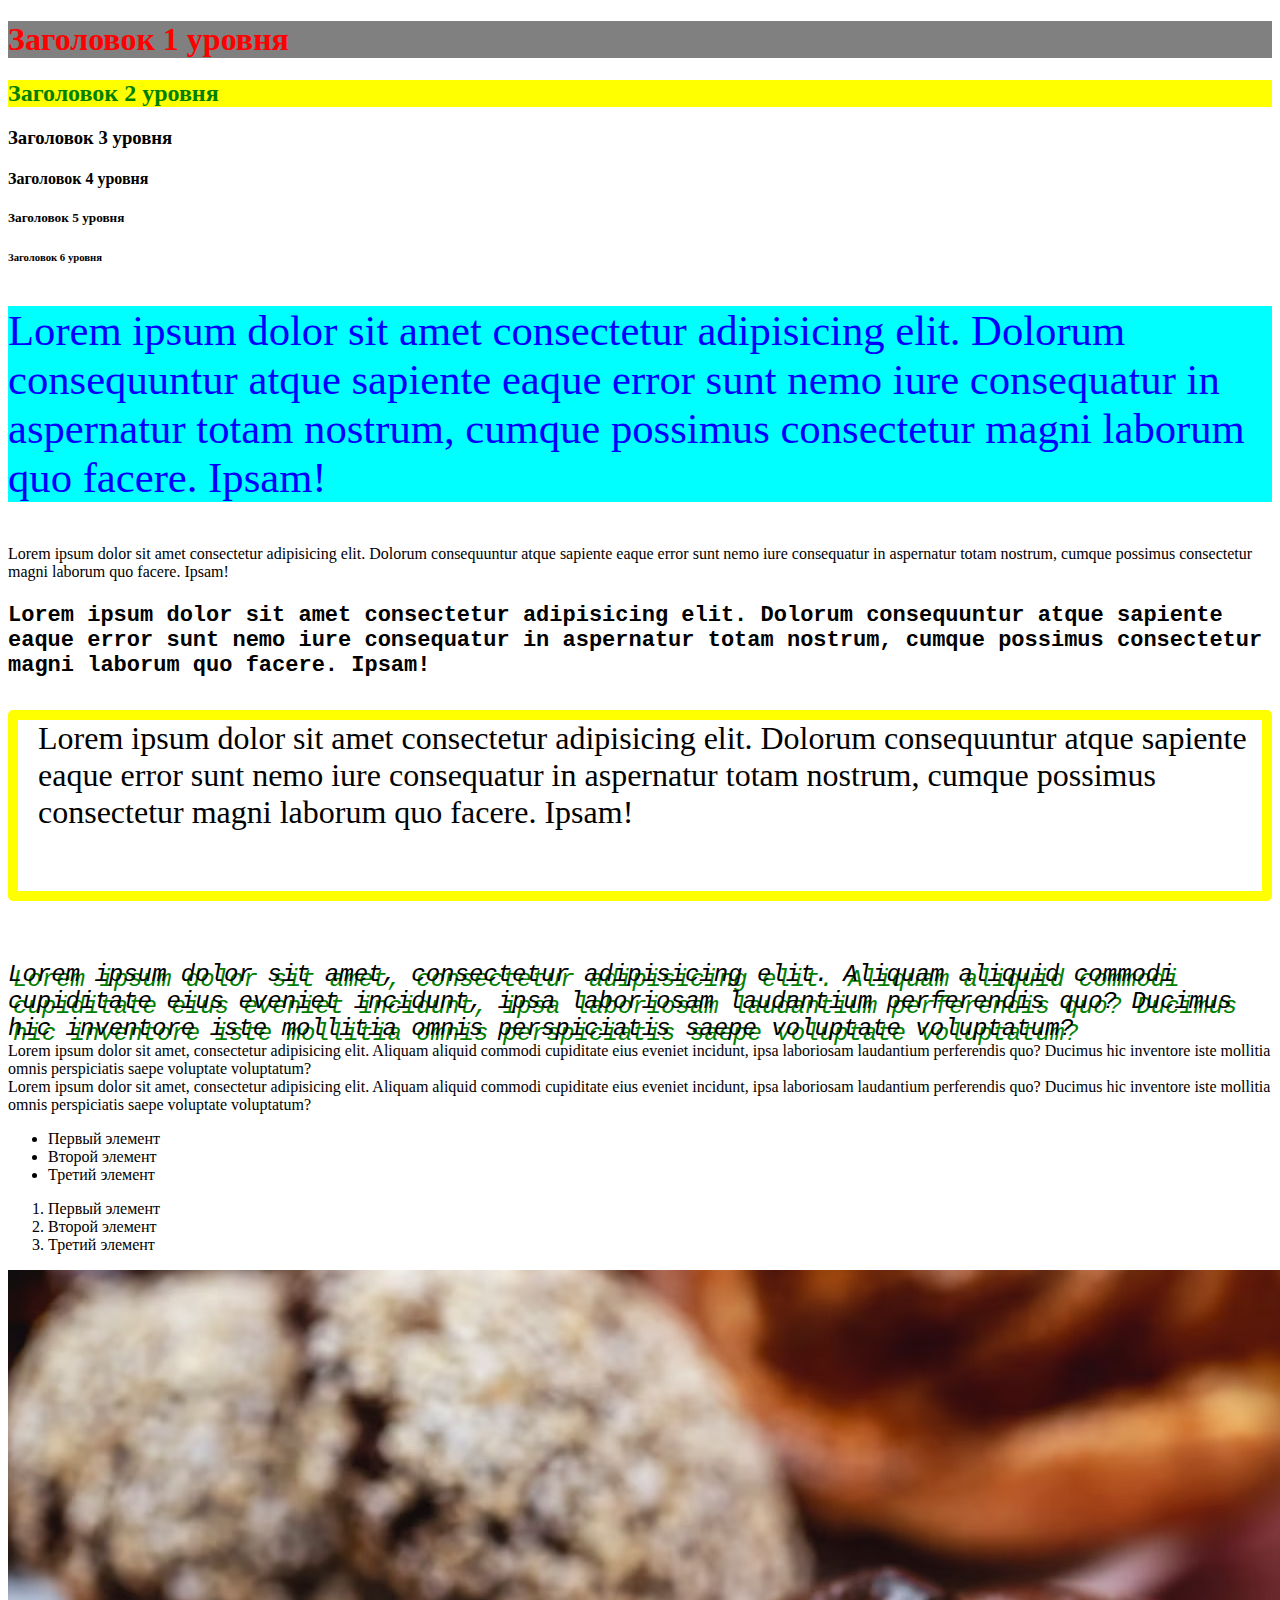
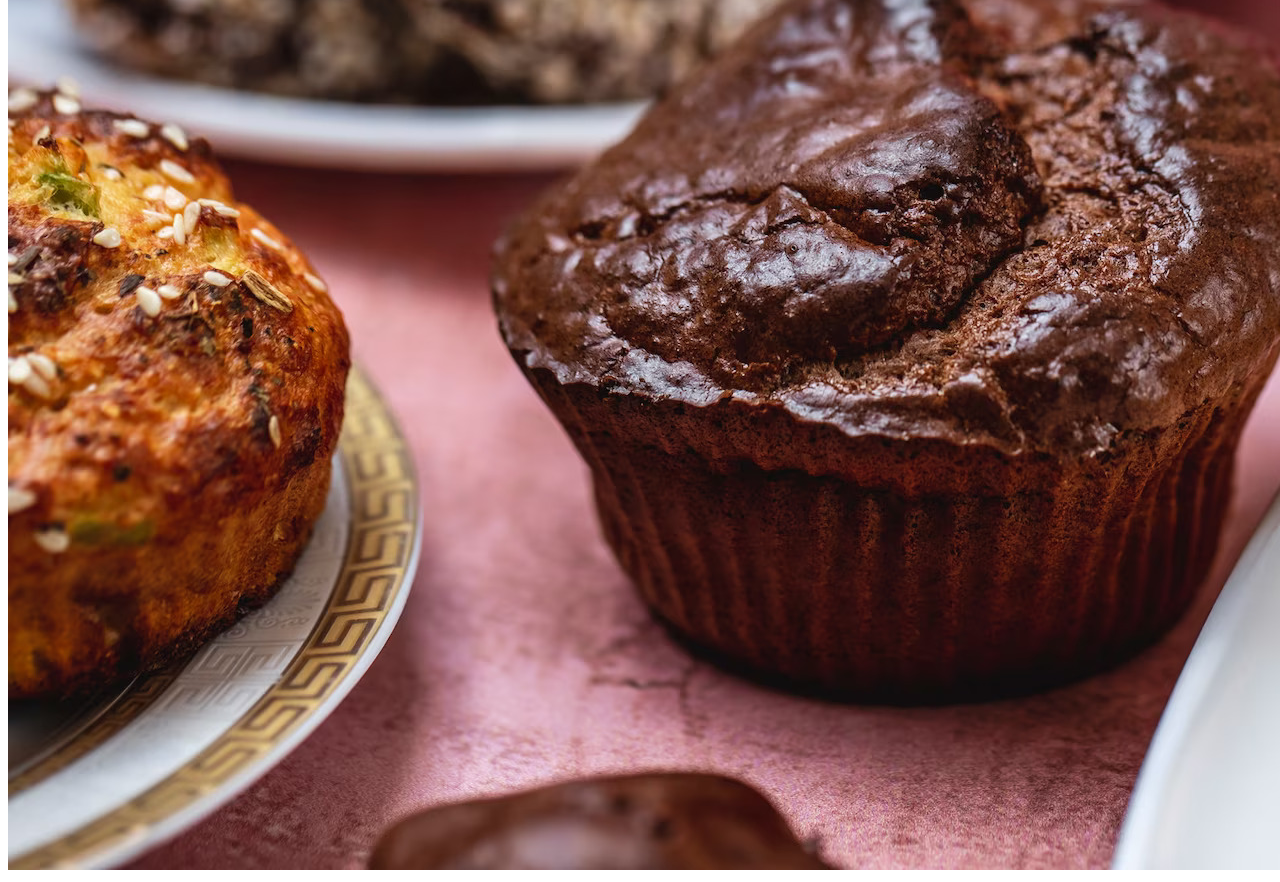
<file: index.html>
<!DOCTYPE html>
<html lang="en">
<head>
    <meta charset="UTF-8">
    <meta name="viewport"
        content="width=device-width, user-scalable=no, initial-scale=1.0, maximum-scale=1.0, minimum-scale=1.0">
    <link rel="stylesheet" href="styles.css">
    <title>Доска объявлений</title>
<body>
    <h1>Заголовок 1 уровня</h1>
    <h2>Заголовок 2 уровня</h2>
    <h3>Заголовок 3 уровня</h3>
    <h4>Заголовок 4 уровня</h4>
    <h5>Заголовок 5 уровня</h5>
    <h6>Заголовок 6 уровня</h6>
    <p class="paragraph-1">Lorem ipsum dolor sit amet consectetur adipisicing elit. Dolorum consequuntur atque sapiente eaque error sunt nemo iure consequatur in aspernatur totam nostrum, cumque possimus consectetur magni laborum quo facere. Ipsam!</p>
    <p>Lorem ipsum dolor sit amet consectetur adipisicing elit. Dolorum consequuntur atque sapiente eaque error sunt nemo iure consequatur in aspernatur totam nostrum, cumque possimus consectetur magni laborum quo facere. Ipsam!</p>
    <p class="paragraph-3">Lorem ipsum dolor sit amet consectetur adipisicing elit. Dolorum consequuntur atque sapiente eaque error sunt nemo iure consequatur in aspernatur totam nostrum, cumque possimus consectetur magni laborum quo facere. Ipsam!</p>
    <p class="paragraph-2">Lorem ipsum dolor sit amet consectetur adipisicing elit. Dolorum consequuntur atque sapiente eaque error sunt nemo iure consequatur in aspernatur totam nostrum, cumque possimus consectetur magni laborum quo facere. Ipsam!</p>
    <div>
    <span class="paragraph-4">
        Lorem ipsum dolor sit amet, consectetur adipisicing elit.
        Aliquam aliquid commodi cupiditate eius eveniet incidunt,
        ipsa laboriosam laudantium perferendis quo? Ducimus hic
        inventore iste mollitia omnis perspiciatis saepe voluptate voluptatum?
      </span>
    <br>
    <span>
        Lorem ipsum dolor sit amet, consectetur adipisicing elit.
        Aliquam aliquid commodi cupiditate eius eveniet incidunt,
        ipsa laboriosam laudantium perferendis quo? Ducimus hic
        inventore iste mollitia omnis perspiciatis saepe voluptate voluptatum?
      </span>
    </div>
    <span>
        Lorem ipsum dolor sit amet, consectetur adipisicing elit.
        Aliquam aliquid commodi cupiditate eius eveniet incidunt,
        ipsa laboriosam laudantium perferendis quo? Ducimus hic
        inventore iste mollitia omnis perspiciatis saepe voluptate voluptatum?
    </span> 
    <ul>
        <li>
          Первый элемент
        </li>
        <li>
          Второй элемент
        </li>
        <li>
          Третий элемент
        </li>
      </ul>
      <ol>
        <li>
          Первый элемент
        </li>
        <li>
          Второй элемент
        </li>
        <li>
          Третий элемент
        </li>
      </ol>
</body>
<img src="cup.jpg">
</html>
</file>
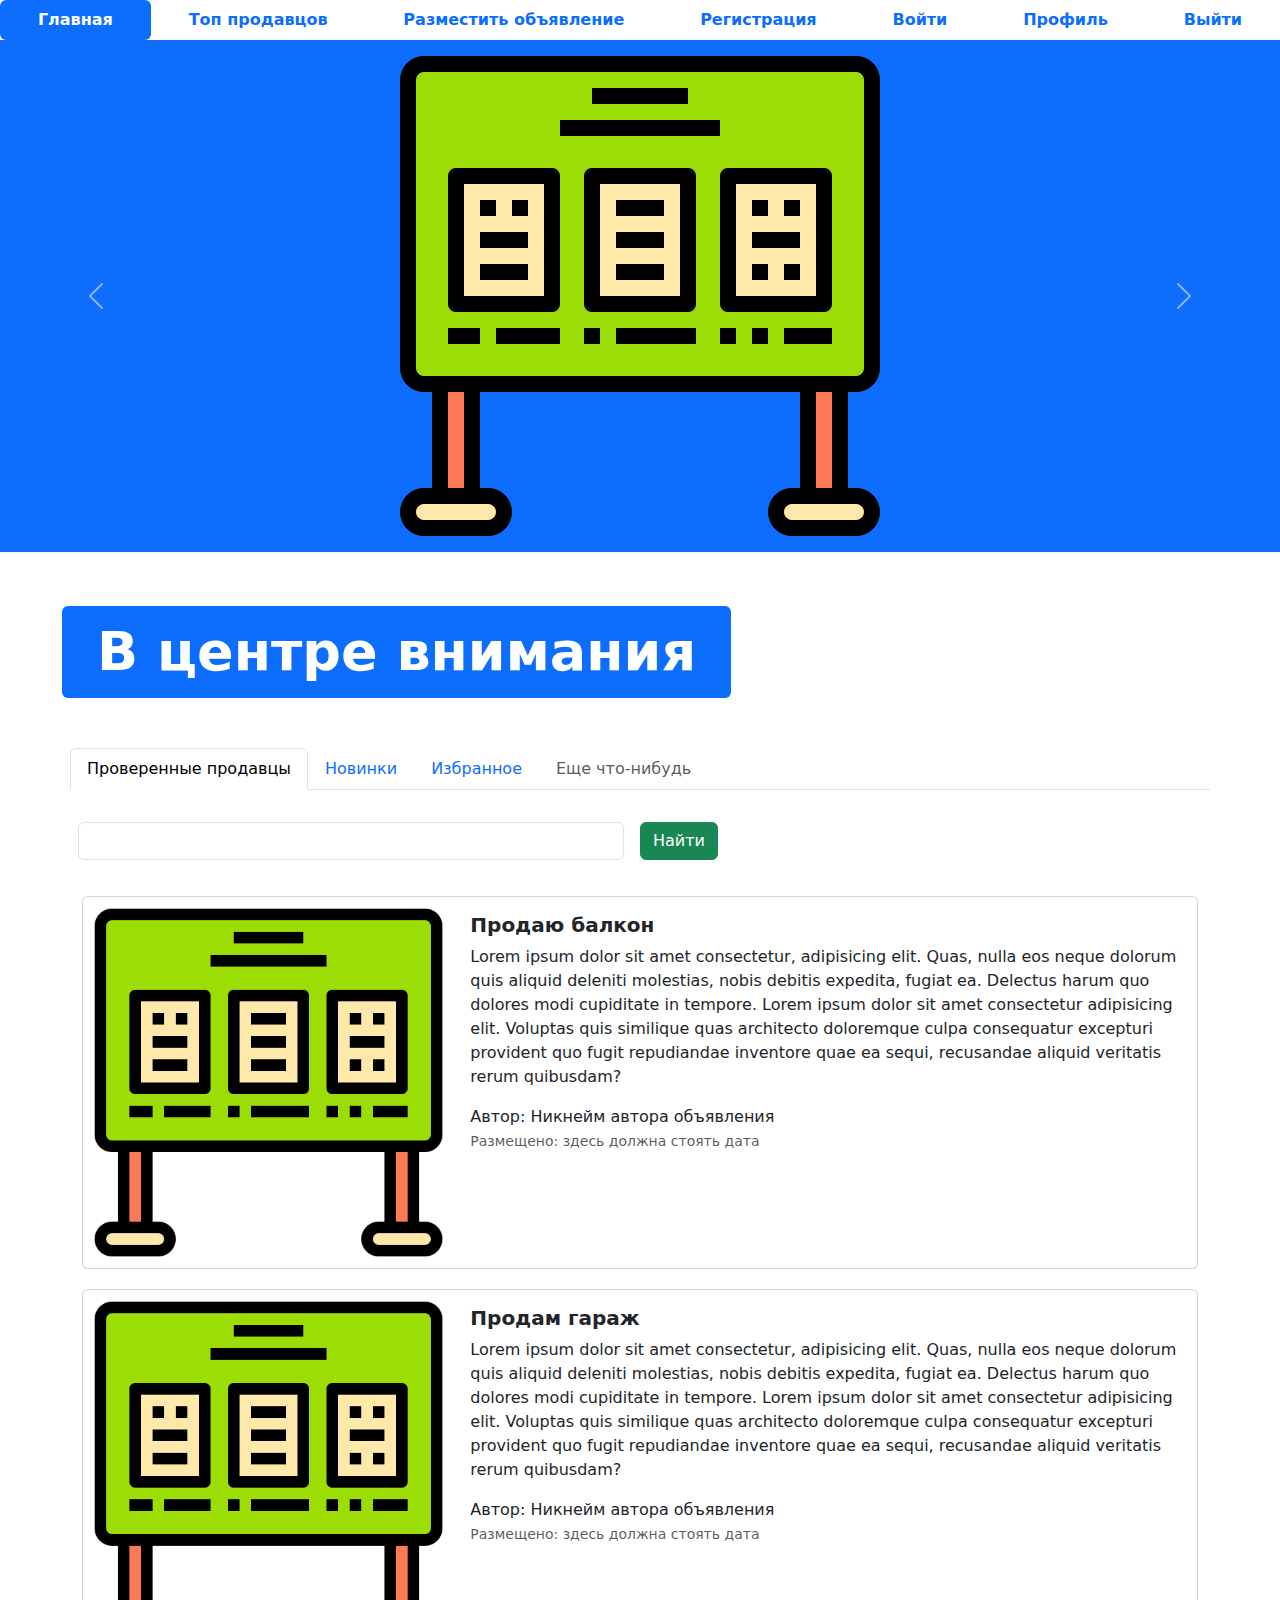
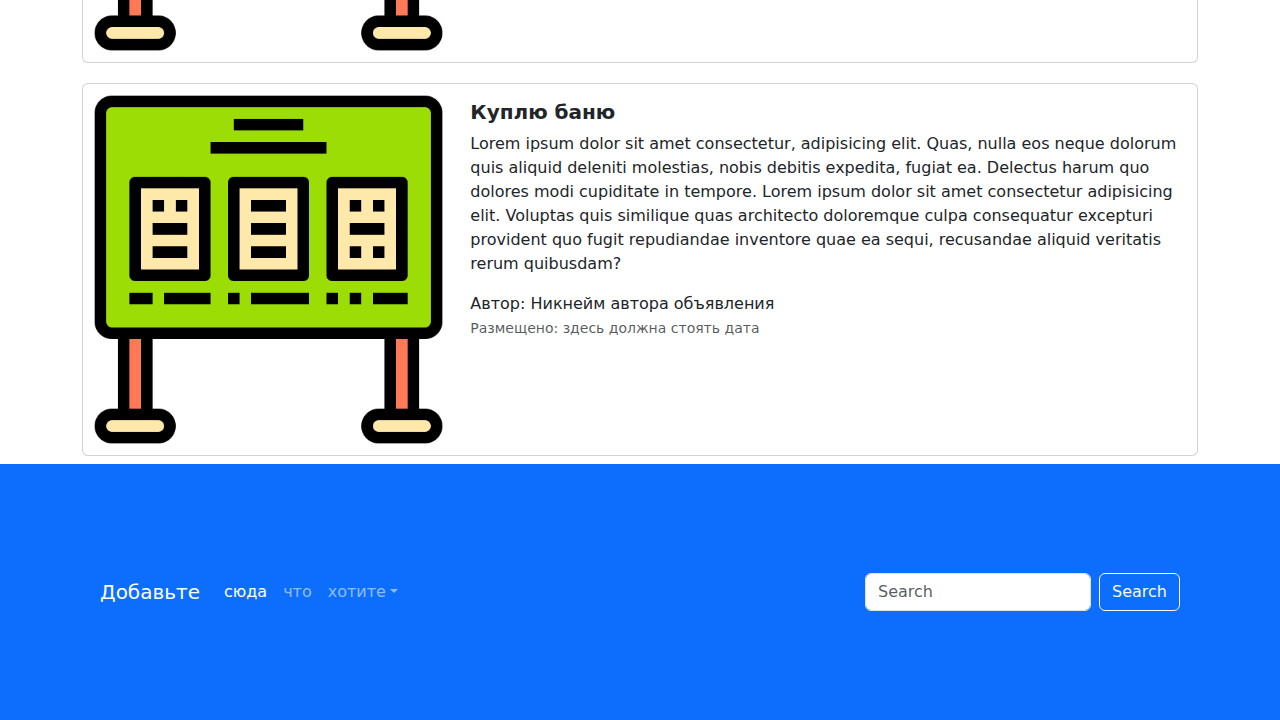
<file: Доп. материалы/index.html>
<!DOCTYPE html>
<html lang="en">

<head>
  <meta charset="UTF-8">
  <meta http-equiv="X-UA-Compatible" content="IE=edge">
  <meta name="viewport" content="width=device-width, initial-scale=1.0">
  <link rel="shortcut icon" href="img/favicon.ico" type="image/x-icon">
  <link href="css/bootstrap.min.css" rel="stylesheet">
  <link rel="stylesheet" href="css/fontello.css">
  <title>Index</title>
</head>

<body>
<ul class="nav nav-pills sticky-top bg-white nav-fill">
  <li class="nav-item">
    <a class="nav-link active" aria-current="page" href="index.html">
      <span style="font-weight: bold;">Главная</span>
    </a>
  </li>
  <li class="nav-item">
    <a class="nav-link" href="top-sellers.html"><span style="font-weight: bold;">Топ продавцов</span>
    </a>
  </li>
  <li class="nav-item">
    <a class="nav-link" href="advertisement-post.html">
      <span style="font-weight: bold;">Разместить объявление</span>
    </a>
  </li>
  <li class="nav-item">
    <a class="nav-link" href="register.html">
      <span style="font-weight: bold;">Регистрация</span>
    </a>
  </li>
  <li class="nav-item">
    <a class="nav-link" href="login.html">
      <span style="font-weight: bold;">Войти</span>
    </a>
  </li>
  <li class="nav-item">
    <a class="nav-link" href="profile.html">
      <span style="font-weight: bold;">Профиль</span>
    </a>
  </li>
  <li class="nav-item">
    <a class="nav-link" href="#">
      <span style="font-weight: bold;">Выйти</span>
    </a>
  </li>
</ul>

<div id="carouselExampleControls" class="carousel slide bg-primary" data-bs-ride="carousel">
  <div class="carousel-inner">
    <div class="carousel-item active">
      <img src="img/adv.png" class="mx-auto d-block w-33" alt="...">
    </div>
    <div class="carousel-item">
      <img src="img/adv.png" class="mx-auto d-block w-33" alt="...">
    </div>
    <div class="carousel-item">
      <img src="img/adv.png" class="mx-auto d-block w-33" alt="...">
    </div>
  </div>
  <button class="carousel-control-prev" type="button" data-bs-target="#carouselExampleControls" data-bs-slide="prev">
    <span class="carousel-control-prev-icon" aria-hidden="true"></span>
    <span class="visually-hidden">Предыдущий</span>
  </button>
  <button class="carousel-control-next" type="button" data-bs-target="#carouselExampleControls" data-bs-slide="next">
    <span class="carousel-control-next-icon" aria-hidden="true"></span>
    <span class="visually-hidden">Следующий</span>
  </button>
</div>
<div class="container" style="margin: 50px;">
  <div class="display-2">
    <span class="badge bg-primary">В центре внимания</span>
  </div>
</div>
<div class="container">
  <div class="row">
    <ul class="nav nav-tabs bg-white">
      <li class="nav-item">
        <a class="nav-link active" aria-current="page" href="#">Проверенные продавцы</a>
      </li>
      <li class="nav-item">
        <a class="nav-link" href="#">Новинки</a>
      </li>
      <li class="nav-item">
        <a class="nav-link" href="#">Избранное</a>
      </li>
      <li class="nav-item">
        <a class="nav-link disabled" href="#" tabindex="-1" aria-disabled="true">Еще что-нибудь</a>
      </li>
    </ul>
    <form class="row g-3">
      <div class="col-auto w-50">
        <input type="text" class="form-control">
      </div>
      <div class="col-auto">
        <button type="submit" class="btn btn-success mb-3">Найти</button>
      </div>
    </form>
  </div>
  <div class="col">
    <div class="card mb-2" style="max-width: 1200px; margin-top: 20px;">
      <div class="row g-0">
        <div class="col-md-4">
          <a href="advertisement.html" class="nav-link">
            <img src="img/adv.png" class="img-fluid rounded-start" alt="Card title">
          </a>
        </div>
        <div class="col-md-8">
          <div class="card-body">
            <h5 class="card-title">
              <a href="advertisement.html" class="nav-link"><strong>Продаю балкон</strong></a>
            </h5>
            <a href="advertisement.html" class="nav-link">
              <p class="card-text">
                Lorem ipsum dolor sit amet consectetur, adipisicing elit. Quas, nulla eos neque dolorum quis aliquid
                deleniti molestias, nobis debitis expedita, fugiat ea. Delectus harum quo dolores modi cupiditate in
                tempore. Lorem ipsum dolor sit amet consectetur adipisicing elit. Voluptas quis similique quas
                architecto doloremque culpa consequatur excepturi provident quo fugit repudiandae inventore quae ea
                sequi, recusandae aliquid veritatis rerum quibusdam?
              </p>
              <span>Автор: Никнейм автора объявления</span>
              <p class="card-text"><small class="text-muted">Размещено: здесь должна стоять дата</small></p>
            </a>
          </div>
        </div>
      </div>
    </div>
    <div class="card mb-2" style="max-width: 1200px; margin-top: 20px;">
      <div class="row g-0">
        <div class="col-md-4">
          <a href="advertisement.html" class="nav-link">
            <img src="img/adv.png" class="img-fluid rounded-start" alt="Card title">
          </a>
        </div>
        <div class="col-md-8">
          <div class="card-body">
            <h5 class="card-title">
              <a href="advertisement.html" class="nav-link"><strong>Продам гараж</strong></a>
            </h5>
            <a href="advertisement.html" class="nav-link">
              <p class="card-text">
                Lorem ipsum dolor sit amet consectetur, adipisicing elit. Quas, nulla eos neque dolorum quis aliquid
                deleniti molestias, nobis debitis expedita, fugiat ea. Delectus harum quo dolores modi cupiditate in
                tempore. Lorem ipsum dolor sit amet consectetur adipisicing elit. Voluptas quis similique quas
                architecto doloremque culpa consequatur excepturi provident quo fugit repudiandae inventore quae ea
                sequi, recusandae aliquid veritatis rerum quibusdam?
              </p>
              <span>Автор: Никнейм автора объявления</span>
              <p class="card-text"><small class="text-muted">Размещено: здесь должна стоять дата</small></p>
            </a>
          </div>
        </div>
      </div>
    </div>
    <div class="card mb-2" style="max-width: 1200px; margin-top: 20px;">
      <div class="row g-0">
        <div class="col-md-4">
          <a href="advertisement.html" class="nav-link">
            <img src="img/adv.png" class="img-fluid rounded-start" alt="Card title">
          </a>
        </div>
        <div class="col-md-8">
          <div class="card-body">
            <h5 class="card-title">
              <a href="advertisement.html" class="nav-link"><strong>Куплю баню</strong></a>
            </h5>
            <a href="advertisement.html" class="nav-link">
              <p class="card-text">
                Lorem ipsum dolor sit amet consectetur, adipisicing elit. Quas, nulla eos neque dolorum quis aliquid
                deleniti molestias, nobis debitis expedita, fugiat ea. Delectus harum quo dolores modi cupiditate in
                tempore. Lorem ipsum dolor sit amet consectetur adipisicing elit. Voluptas quis similique quas
                architecto doloremque culpa consequatur excepturi provident quo fugit repudiandae inventore quae ea
                sequi, recusandae aliquid veritatis rerum quibusdam?
              </p>
              <span>Автор: Никнейм автора объявления</span>
              <p class="card-text"><small class="text-muted">Размещено: здесь должна стоять дата</small></p>
            </a>
          </div>
        </div>
      </div>
    </div>
  </div>
</div>
<footer style="padding: 100px;" class="bg-primary">
  <nav class="navbar navbar-expand-sm navbar-dark">
    <a class="navbar-brand" href="#">Добавьте</a>
    <button class="navbar-toggler d-lg-none" type="button" data-bs-toggle="collapse"
            data-bs-target="#collapsibleNavId" aria-controls="collapsibleNavId" aria-expanded="false"
            aria-label="Toggle navigation"></button>
    <div class="collapse navbar-collapse" id="collapsibleNavId">
      <ul class="navbar-nav me-auto mt-2 mt-lg-0">
        <li class="nav-item">
          <a class="nav-link active" href="#" aria-current="page">сюда<span
                  class="visually-hidden">(current)</span></a>
        </li>
        <li class="nav-item">
          <a class="nav-link" href="#">что</a>
        </li>
        <li class="nav-item dropdown">
          <a class="nav-link dropdown-toggle" href="#" id="dropdownId" data-bs-toggle="dropdown" aria-haspopup="true"
             aria-expanded="false">хотите</a>
          <div class="dropdown-menu" aria-labelledby="dropdownId">
            <a class="dropdown-item" href="#">например</a>
            <a class="dropdown-item" href="#">ссылки на социальные сети</a>
          </div>
        </li>
      </ul>
      <form class="d-flex my-2 my-lg-0">
        <input class="form-control me-sm-2" type="text" placeholder="Search">
        <button class="btn btn-outline-light my-2 my-sm-0" type="submit">Search</button>
      </form>
    </div>
  </nav>
</footer>
<script src="js/bootstrap.bundle.min.js"></script>
</body>

</html>
</file>
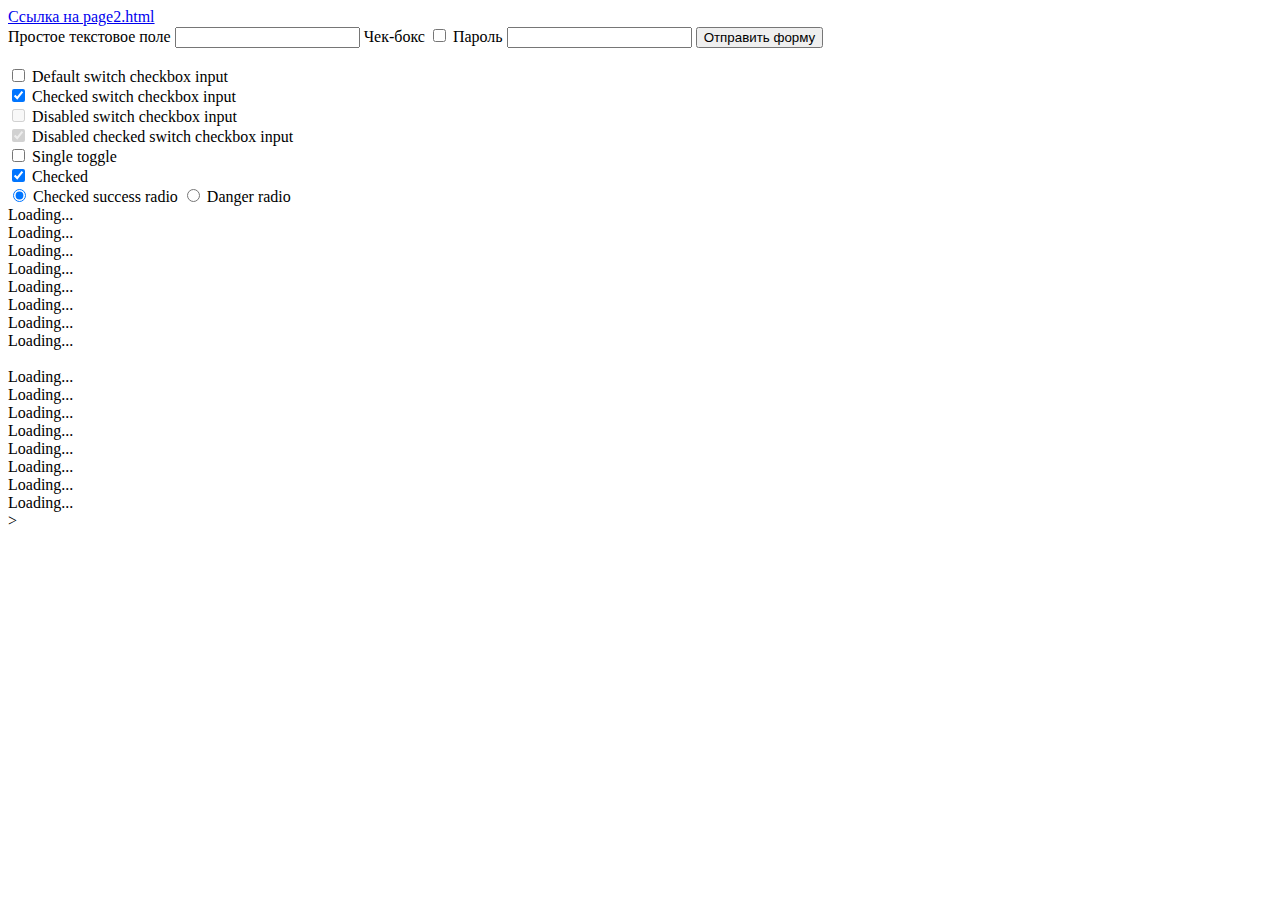
<file: page1 with many bootstrap.html>
<!DOCTYPE html>
<html lang="en">
    <head>
        <meta charset="utf-8">
        <meta name="viewport" content="width=device-width, initial-scale=1">
        <link href="https://cdn.jsdelivr.net/npm/bootstrap@5.3.0/dist/css/bootstrap.min.css" rel="stylesheet" integrity="sha384-9ndCyUaIbzAi2FUVXJi0CjmCapSmO7SnpJef0486qhLnuZ2cdeRhO02iuK6FUUVM" crossorigin="anonymous">
        <title>Bootstrap demo</title>
    </head>
    <body>
    <a href="page2.html" target="_blank">Ссылка на page2.html</a>
        <form action="">
            <label class="lead" for="field1">Простое текстовое поле</label>
            <input class="form-control form-control-lg" id="field1" type="text">
        
            <label class="lead" for="field2">Чек-бокс</label>
            <input class="form-check-input" id="field2" type="checkbox">
        
            <label class="lead" for="field3">Пароль</label>
            <input class="form-control form-control-sm" id="field3" type="password">
            <input type="button" value="Отправить форму" class="btn btn-dark">
        </form>
    <br>
    <div class="form-check form-switch">
        <input class="form-check-input" type="checkbox" role="switch" id="flexSwitchCheckDefault">
        <label class="form-check-label" for="flexSwitchCheckDefault">Default switch checkbox input</label>
      </div>
      <div class="form-check form-switch">
        <input class="form-check-input" type="checkbox" role="switch" id="flexSwitchCheckChecked" checked>
        <label class="form-check-label" for="flexSwitchCheckChecked">Checked switch checkbox input</label>
      </div>
      <div class="form-check form-switch">
        <input class="form-check-input" type="checkbox" role="switch" id="flexSwitchCheckDisabled" disabled>
        <label class="form-check-label" for="flexSwitchCheckDisabled">Disabled switch checkbox input</label>
      </div>
      <div class="form-check form-switch">
        <input class="form-check-input" type="checkbox" role="switch" id="flexSwitchCheckCheckedDisabled" checked disabled>
        <label class="form-check-label" for="flexSwitchCheckCheckedDisabled">Disabled checked switch checkbox input</label>
      </div>
      <input type="checkbox" class="btn-check" id="btn-check-outlined" autocomplete="off">
      <label class="btn btn-outline-primary" for="btn-check-outlined">Single toggle</label><br>
      
      <input type="checkbox" class="btn-check" id="btn-check-2-outlined" checked autocomplete="off">
      <label class="btn btn-outline-secondary" for="btn-check-2-outlined">Checked</label><br>
      
      <input type="radio" class="btn-check" name="options-outlined" id="success-outlined" autocomplete="off" checked>
      <label class="btn btn-outline-success" for="success-outlined">Checked success radio</label>
      
      <input type="radio" class="btn-check" name="options-outlined" id="danger-outlined" autocomplete="off">
      <label class="btn btn-outline-danger" for="danger-outlined">Danger radio</label>
      <br>
      <div class="spinner-border text-primary" role="status">
        <span class="visually-hidden">Loading...</span>
      </div>
      <div class="spinner-border text-secondary" role="status">
        <span class="visually-hidden">Loading...</span>
      </div>
      <div class="spinner-border text-success" role="status">
        <span class="visually-hidden">Loading...</span>
      </div>
      <div class="spinner-border text-danger" role="status">
        <span class="visually-hidden">Loading...</span>
      </div>
      <div class="spinner-border text-warning" role="status">
        <span class="visually-hidden">Loading...</span>
      </div>
      <div class="spinner-border text-info" role="status">
        <span class="visually-hidden">Loading...</span>
      </div>
      <div class="spinner-border text-light" role="status">
        <span class="visually-hidden">Loading...</span>
      </div>
      <div class="spinner-border text-dark" role="status">
        <span class="visually-hidden">Loading...</span>
      </div>
      <br>
      <div class="spinner-grow text-primary" role="status">
        <span class="visually-hidden">Loading...</span>
      </div>
      <div class="spinner-grow text-secondary" role="status">
        <span class="visually-hidden">Loading...</span>
      </div>
      <div class="spinner-grow text-success" role="status">
        <span class="visually-hidden">Loading...</span>
      </div>
      <div class="spinner-grow text-danger" role="status">
        <span class="visually-hidden">Loading...</span>
      </div>
      <div class="spinner-grow text-warning" role="status">
        <span class="visually-hidden">Loading...</span>
      </div>
      <div class="spinner-grow text-info" role="status">
        <span class="visually-hidden">Loading...</span>
      </div>
      <div class="spinner-grow text-light" role="status">
        <span class="visually-hidden">Loading...</span>
      </div>
      <div class="spinner-grow text-dark" role="status">
        <span class="visually-hidden">Loading...</span>
      </div>
    </body>>
</html>
</file>
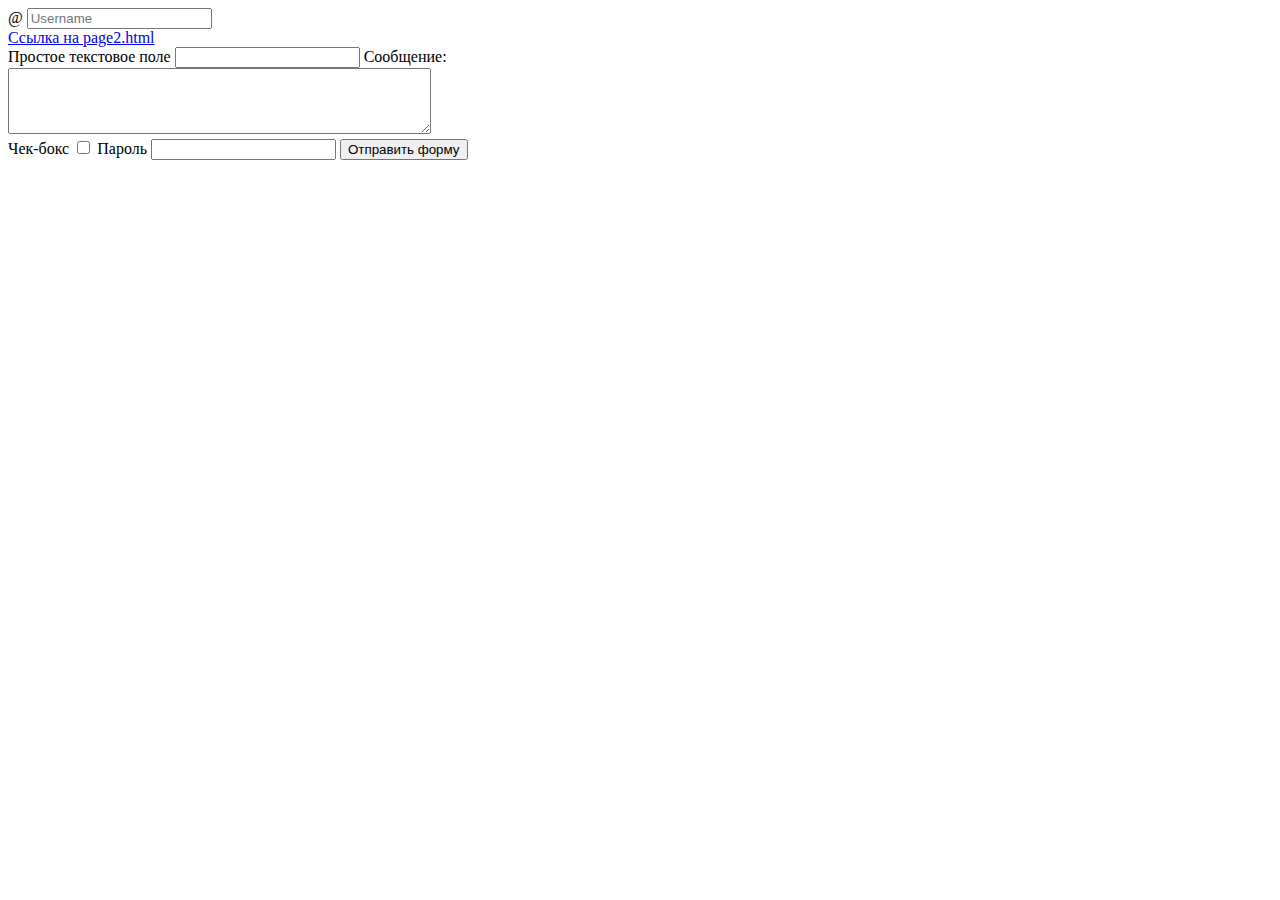
<file: page1.html>
<!DOCTYPE html>
<html lang="en">
    <head>
        <meta charset="utf-8">
        <meta name="viewport" content="width=device-width, initial-scale=1">
        <link href="https://cdn.jsdelivr.net/npm/bootstrap@5.3.0/dist/css/bootstrap.min.css" rel="stylesheet" integrity="sha384-9ndCyUaIbzAi2FUVXJi0CjmCapSmO7SnpJef0486qhLnuZ2cdeRhO02iuK6FUUVM" crossorigin="anonymous">
        <title>Bootstrap demo</title>
    </head>
    <body>
      <nav class="navbar bg-body-tertiary">
        <form class="container-fluid">
          <div class="input-group">
            <span class="input-group-text" id="basic-addon1">@</span>
            <input type="text" class="form-control" placeholder="Username" aria-label="Username" aria-describedby="basic-addon1">
          </div>
        </form>
      </nav>
    <a href="page2.html" target="_blank">Ссылка на page2.html</a>
        <form action="">
            <label class="lead" for="field1">Простое текстовое поле</label>
            <input class="form-control form-control-lg" id="field1" type="text">
            <label for="message">Сообщение:</label><br>
            <textarea id="message" name="message" rows="4" cols="50"></textarea><br>
            <label class="lead" for="field2">Чек-бокс</label>
            <input class="form-check-input" id="field2" type="checkbox">
        
            <label class="lead" for="field3">Пароль</label>
            <input class="form-control form-control-sm" id="field3" type="password">
            <input type="button" value="Отправить форму" class="btn btn-dark">
        </form>
    </body>
</html>
</file>
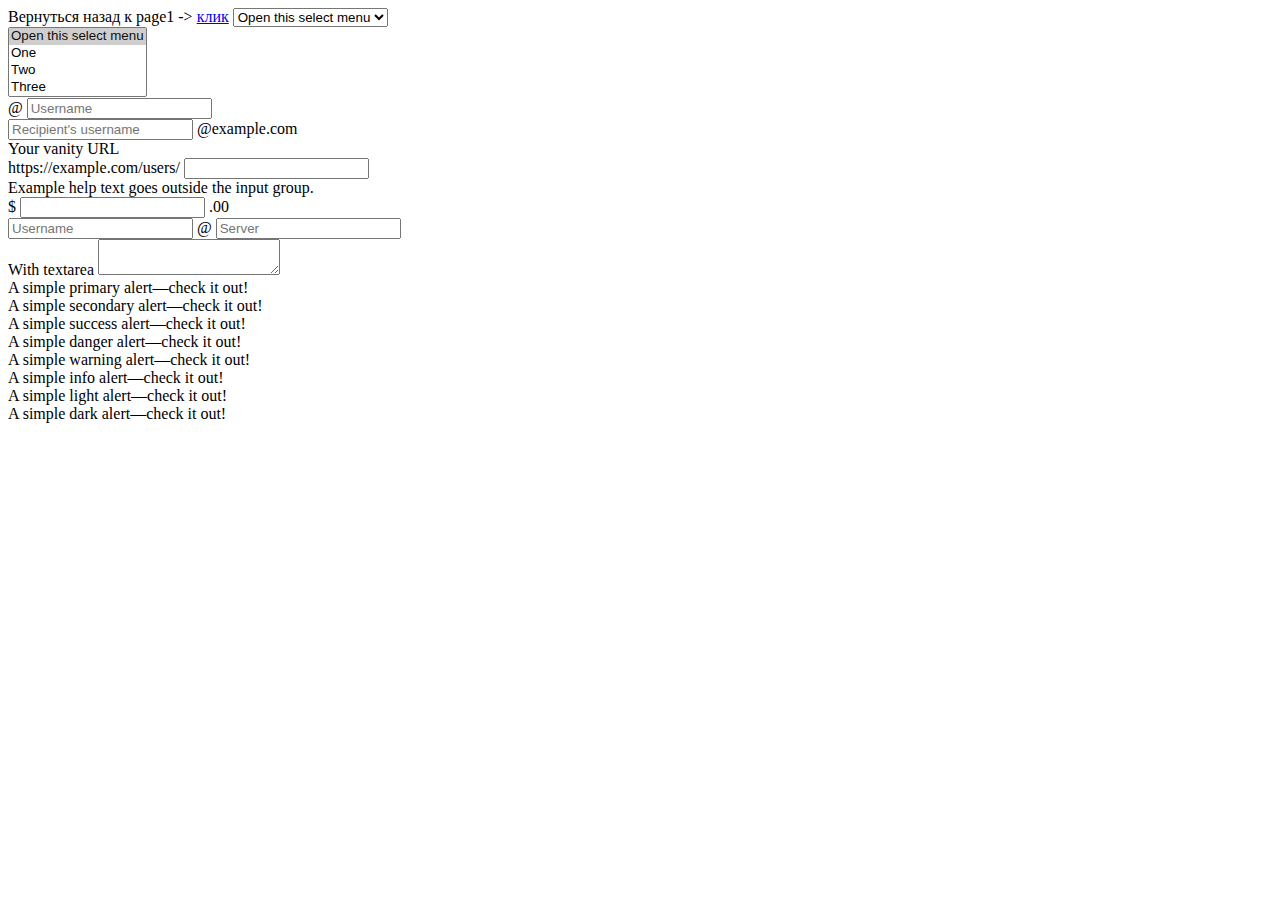
<file: page2  with many bootstrap.html>
<!DOCTYPE html>
<html lang="en">
<head>
  <meta charset="UTF-8">
  <link href="https://cdn.jsdelivr.net/npm/bootstrap@5.3.0/dist/css/bootstrap.min.css" rel="stylesheet" integrity="sha384-9ndCyUaIbzAi2FUVXJi0CjmCapSmO7SnpJef0486qhLnuZ2cdeRhO02iuK6FUUVM" crossorigin="anonymous">
  <title>Page 2</title>
</head>
<body>
Вернуться назад к page1 -> <a href="page1.html">клик</a>
    <select class="form-select" aria-label="Default select example">
        <option selected>Open this select menu</option>
        <option value="1">One</option>
        <option value="2">Two</option>
        <option value="3">Three</option>
    </select>
    <br>
        <select class="form-select" multiple aria-label="multiple select example">
            <option selected>Open this select menu</option>
            <option value="1">One</option>
            <option value="2">Two</option>
            <option value="3">Three</option>
        </select>
        <div class="input-group mb-3">
            <span class="input-group-text" id="basic-addon1">@</span>
            <input type="text" class="form-control" placeholder="Username" aria-label="Username" aria-describedby="basic-addon1">
          </div>
          
          <div class="input-group mb-3">
            <input type="text" class="form-control" placeholder="Recipient's username" aria-label="Recipient's username" aria-describedby="basic-addon2">
            <span class="input-group-text" id="basic-addon2">@example.com</span>
          </div>
          
          <div class="mb-3">
            <label for="basic-url" class="form-label">Your vanity URL</label>
            <div class="input-group">
              <span class="input-group-text" id="basic-addon3">https://example.com/users/</span>
              <input type="text" class="form-control" id="basic-url" aria-describedby="basic-addon3 basic-addon4">
            </div>
            <div class="form-text" id="basic-addon4">Example help text goes outside the input group.</div>
          </div>
          
          <div class="input-group mb-3">
            <span class="input-group-text">$</span>
            <input type="text" class="form-control" aria-label="Amount (to the nearest dollar)">
            <span class="input-group-text">.00</span>
          </div>
          
          <div class="input-group mb-3">
            <input type="text" class="form-control" placeholder="Username" aria-label="Username">
            <span class="input-group-text">@</span>
            <input type="text" class="form-control" placeholder="Server" aria-label="Server">
          </div>
          
          <div class="input-group">
            <span class="input-group-text">With textarea</span>
            <textarea class="form-control" aria-label="With textarea"></textarea>
          </div>
          <div class="alert alert-primary" role="alert">
            A simple primary alert—check it out!
          </div>
          <div class="alert alert-secondary" role="alert">
            A simple secondary alert—check it out!
          </div>
          <div class="alert alert-success" role="alert">
            A simple success alert—check it out!
          </div>
          <div class="alert alert-danger" role="alert">
            A simple danger alert—check it out!
          </div>
          <div class="alert alert-warning" role="alert">
            A simple warning alert—check it out!
          </div>
          <div class="alert alert-info" role="alert">
            A simple info alert—check it out!
          </div>
          <div class="alert alert-light" role="alert">
            A simple light alert—check it out!
          </div>
          <div class="alert alert-dark" role="alert">
            A simple dark alert—check it out!
          </div>
</body>
</html>
</file>
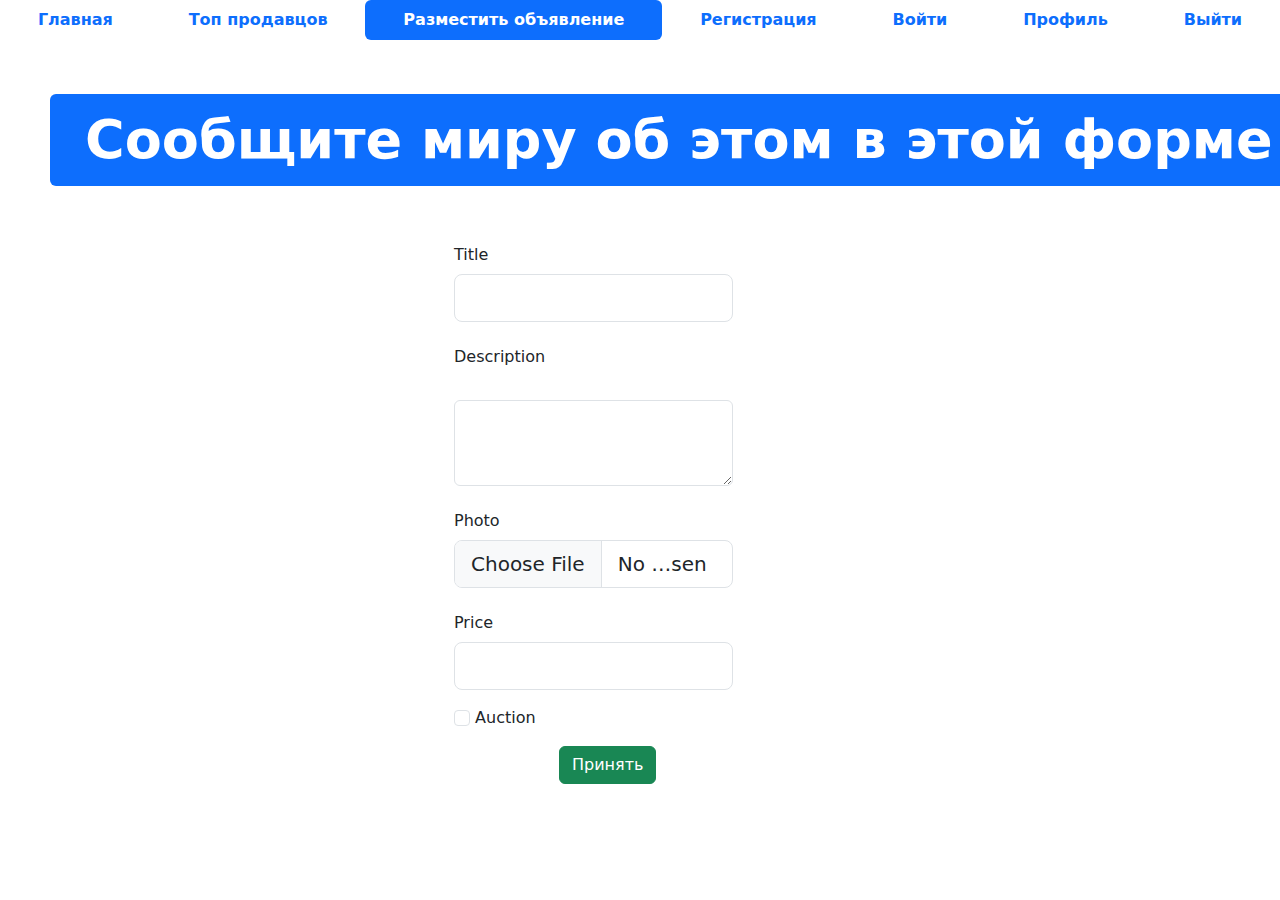
<file: Доп. материалы/advertisement-post.html>
<!DOCTYPE html>
<html lang="en">

<head>
  <meta charset="UTF-8">
  <meta http-equiv="X-UA-Compatible" content="IE=edge">
  <meta name="viewport" content="width=device-width, initial-scale=1.0">
  <link rel="shortcut icon" href="img/favicon.ico" type="image/x-icon">
  <link href="css/bootstrap.min.css" rel="stylesheet">
  <link rel="stylesheet" href="css/fontello.css">
  <title>Advertisement-post</title>
</head>

<body>


  <ul class="nav nav-pills sticky-top bg-white nav-fill">
    <li class="nav-item">
      <a class="nav-link" href="index.html">
        <span style="font-weight: bold;">Главная</span>
      </a>
    </li>
    <li class="nav-item">
      <a class="nav-link" href="top-sellers.html"><span style="font-weight: bold;">Топ продавцов</span>
      </a>
    </li>
    <li class="nav-item">
      <a class="nav-link active" aria-current="page" href="advertisement-post.html">
        <span style="font-weight: bold;">Разместить объявление</span>
      </a>
    </li>
    <li class="nav-item">
      <a class="nav-link" href="register.html">
        <span style="font-weight: bold;">Регистрация</span>
      </a>
    </li>
    <li class="nav-item">
      <a class="nav-link" href="login.html">
        <span style="font-weight: bold;">Войти</span>
      </a>
    </li>
    <li class="nav-item">
      <a class="nav-link" href="profile.html">
        <span style="font-weight: bold;">Профиль</span>
      </a>
    </li>
    <li class="nav-item">
      <a class="nav-link" href="#">
        <span style="font-weight: bold;">Выйти</span>
      </a>
    </li>
  </ul>
  <div class="row">
    <div class="col" style="margin: 50px;">
      <div class="display-2">
        <span class="badge bg-primary">Сообщите миру об этом в этой форме</span>
      </div>
    </div>
  </div>
  <div class="container">
    <form method="post">
      <div class="row mb-3">
        <div class="col">
          <label class="col-sm-4 col-form-label offset-4">Title</label>
          <div class="col-sm-4 offset-4 w-25">
            <input type="text" class="form-control form-control-lg">
          </div>
        </div>
      </div>
      <div class="row mb-3">
        <div class="col">
          <label class="col-sm-4 col-form-label offset-4">Description</label>
          <div class="col-sm-4 offset-4 w-25">
              <label for="" class="form-label"></label>
              <textarea class="form-control" name="" id="" rows="3"></textarea>
          </div>
        </div>
      </div>
      <div class="row mb-3">
        <div class="col">
          <label class="col-sm-4 col-form-label offset-4">Photo</label>
          <div class="col-sm-4 offset-4 w-25">
            <input type="file" class="form-control form-control-lg">
          </div>
        </div>
      </div>
      <div class="row mb-3">
        <div class="col">
          <label class="col-sm-4 col-form-label offset-4">Price</label>
          <div class="col-sm-4 offset-4 w-25">
            <input type="text" class="form-control form-control-lg">
          </div>
        </div>
      </div>
      <div class="row mb-3">
        <div class="col">
          <div class="offset-4 w-25">
            <input type="checkbox" class="form-check-input">
            <label class="form-check-label">Auction</label>
          </div>
        </div>
      </div>
      <div class="row mb-3 offset-sm-5">
        <div class="col">
          <button type="submit" class="btn btn-success">Принять</button>
        </div>
      </div>
    </form>
  </div>
  <script src="js/bootstrap.bundle.min.js"></script>
</body>
</html>
</file>
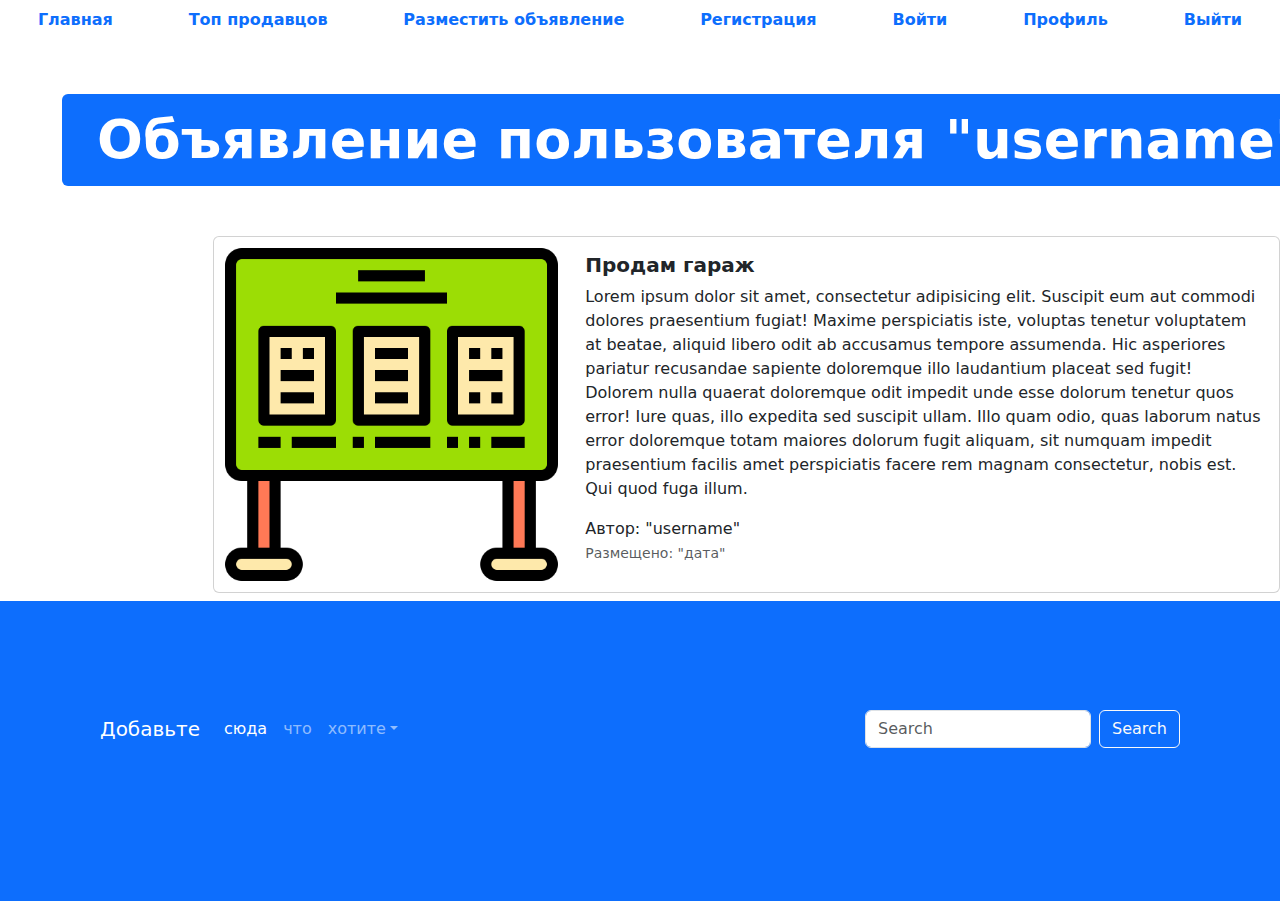
<file: Доп. материалы/advertisement.html>
<!DOCTYPE html>
<html lang="en">

<head>
  <meta charset="UTF-8">
  <meta http-equiv="X-UA-Compatible" content="IE=edge">
  <meta name="viewport" content="width=device-width, initial-scale=1.0">
  <link rel="shortcut icon" href="img/favicon.ico" type="image/x-icon">
  <link href="css/bootstrap.min.css" rel="stylesheet">
  <link rel="stylesheet" href="css/fontello.css">
  <title>Advertisement</title>
</head>

<body>
  <ul class="nav nav-pills sticky-top bg-white nav-fill">
    <li class="nav-item">
      <a class="nav-link" href="index.html">
        <span style="font-weight: bold;">Главная</span>
      </a>
    </li>
    <li class="nav-item">
      <a class="nav-link" href="top-sellers.html"><span style="font-weight: bold;">Топ продавцов</span>
      </a>
    </li>
    <li class="nav-item">
      <a class="nav-link" href="advertisement-post.html">
        <span style="font-weight: bold;">Разместить объявление</span>
      </a>
    </li>
    <li class="nav-item">
      <a class="nav-link" href="register.html">
        <span style="font-weight: bold;">Регистрация</span>
      </a>
    </li>
    <li class="nav-item">
      <a class="nav-link" href="login.html">
        <span style="font-weight: bold;">Войти</span>
      </a>
    </li>
    <li class="nav-item">
      <a class="nav-link" href="profile.html">
        <span style="font-weight: bold;">Профиль</span>
      </a>
    </li>
    <li class="nav-item">
      <a class="nav-link" href="#">
        <span style="font-weight: bold;">Выйти</span>
      </a>
    </li>
  </ul>

  <div class="container" style="margin: 50px;">
    <div class="display-2">
      <span class="badge bg-primary">Объявление пользователя "username"</span>
    </div>
  </div>
  <div class="col offset-2">
    <div class="card mb-2" style="max-width: 1200px; margin-top: 20px;">
      <div class="row g-0">
        <div class="col-md-4">
          <a href="#" class="nav-link">
            <img src="img/adv.png" class="img-fluid rounded-start" alt="Card title">
          </a>
        </div>
        <div class="col">
          <div class="card-body">
            <h5 class="card-title">
              <a href="#" class="nav-link"><strong>Продам гараж</strong></a>
            </h5>
            <p class="card-text">
              Lorem ipsum dolor sit amet, consectetur adipisicing elit. Suscipit eum aut commodi dolores
              praesentium fugiat! Maxime perspiciatis iste, voluptas tenetur voluptatem at beatae, aliquid
              libero odit ab accusamus tempore assumenda.
              Hic asperiores pariatur recusandae sapiente doloremque illo laudantium placeat sed fugit!
              Dolorem nulla quaerat doloremque odit impedit unde esse dolorum tenetur quos error! Iure
              quas, illo expedita sed suscipit ullam.
              Illo quam odio, quas laborum natus error doloremque totam maiores dolorum fugit aliquam, sit
              numquam impedit praesentium facilis amet perspiciatis facere rem magnam consectetur, nobis
              est. Qui quod fuga illum.
            </p>
            <span>Автор: "username"</span>
            <p class="card-text"><small class="text-muted">Размещено: "дата"</small></p>
          </div>
        </div>
      </div>
    </div>
  </div>
  <footer style="padding: 100px; min-height: 300px;" class="bg-primary">
    <nav class="navbar navbar-expand-sm navbar-dark">
      <a class="navbar-brand" href="#">Добавьте</a>
      <button class="navbar-toggler d-lg-none" type="button" data-bs-toggle="collapse"
        data-bs-target="#collapsibleNavId" aria-controls="collapsibleNavId" aria-expanded="false"
        aria-label="Toggle navigation"></button>
      <div class="collapse navbar-collapse" id="collapsibleNavId">
        <ul class="navbar-nav me-auto mt-2 mt-lg-0">
          <li class="nav-item">
            <a class="nav-link active" href="#" aria-current="page">сюда<span
                class="visually-hidden">(current)</span></a>
          </li>
          <li class="nav-item">
            <a class="nav-link" href="#">что</a>
          </li>
          <li class="nav-item dropdown">
            <a class="nav-link dropdown-toggle" href="#" id="dropdownId" data-bs-toggle="dropdown" aria-haspopup="true"
              aria-expanded="false">хотите</a>
            <div class="dropdown-menu" aria-labelledby="dropdownId">
              <a class="dropdown-item" href="#">например</a>
              <a class="dropdown-item" href="#">ссылки на социальные сети</a>
            </div>
          </li>
        </ul>
        <form class="d-flex my-2 my-lg-0">
          <input class="form-control me-sm-2" type="text" placeholder="Search">
          <button class="btn btn-outline-light my-2 my-sm-0" type="submit">Search</button>
        </form>
      </div>
    </nav>
  </footer>
  <script src="js/bootstrap.bundle.min.js"></script>
</body>

</html>
</file>
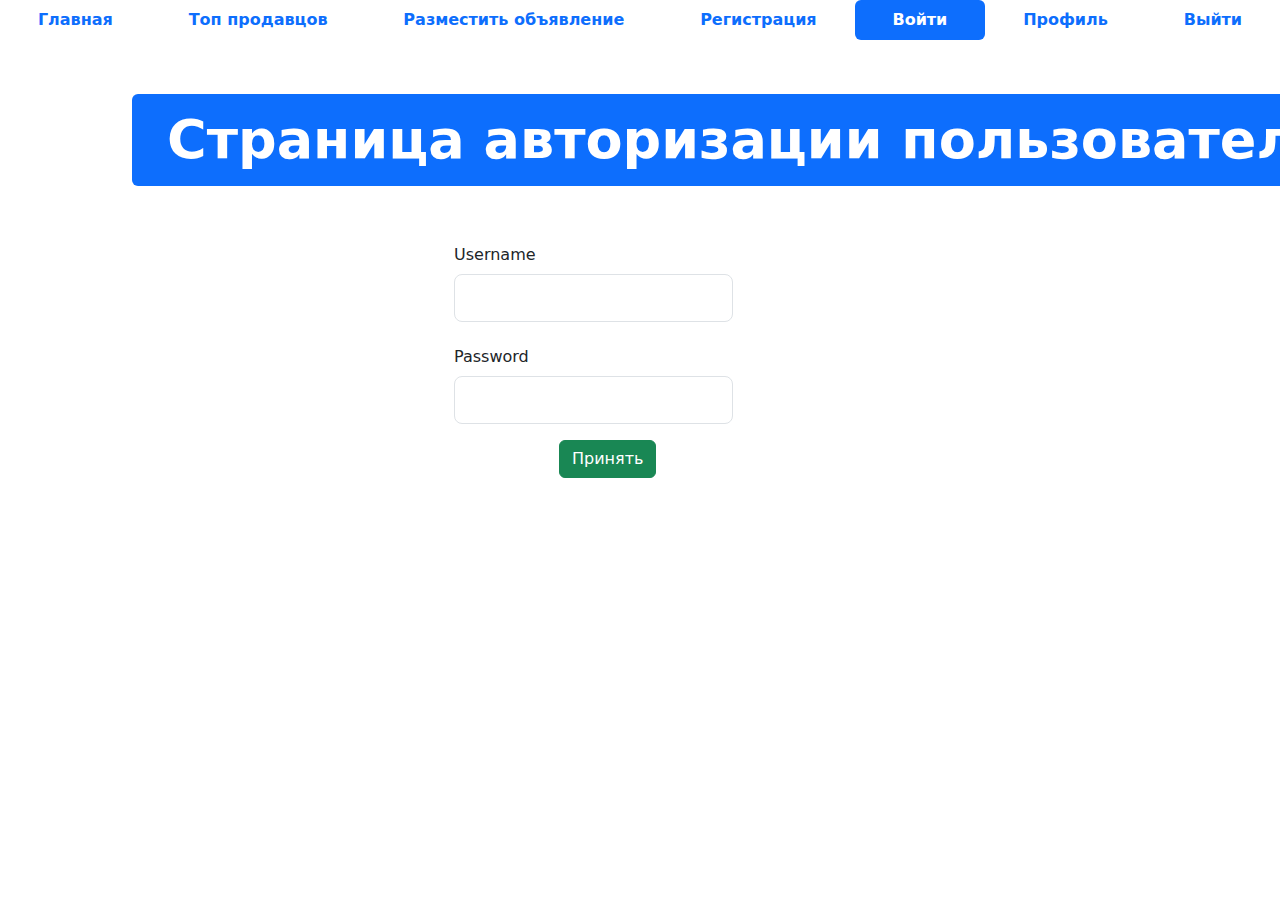
<file: Доп. материалы/login.html>
<!DOCTYPE html>
<html lang="en">

<head>
  <meta charset="UTF-8">
  <meta http-equiv="X-UA-Compatible" content="IE=edge">
  <meta name="viewport" content="width=device-width, initial-scale=1.0">
  <link rel="shortcut icon" href="img/favicon.ico" type="image/x-icon">
  <link href="css/bootstrap.min.css" rel="stylesheet">
  <link rel="stylesheet" href="css/fontello.css">
  <title>Login</title>
</head>

<body>


  <ul class="nav nav-pills sticky-top bg-white nav-fill">
    <li class="nav-item">
      <a class="nav-link" href="index.html">
        <span style="font-weight: bold;">Главная</span>
      </a>
    </li>
    <li class="nav-item">
      <a class="nav-link" href="top-sellers.html"><span style="font-weight: bold;">Топ продавцов</span>
      </a>
    </li>
    <li class="nav-item">
      <a class="nav-link" href="advertisement-post.html">
        <span style="font-weight: bold;">Разместить объявление</span>
      </a>
    </li>
    <li class="nav-item">
      <a class="nav-link" href="register.html">
        <span style="font-weight: bold;">Регистрация</span>
      </a>
    </li>
    <li class="nav-item">
      <a class="nav-link active" aria-current="page" href="login.html">
        <span style="font-weight: bold;">Войти</span>
      </a>
    </li>
    <li class="nav-item">
      <a class="nav-link" href="profile.html">
        <span style="font-weight: bold;">Профиль</span>
      </a>
    </li>
    <li class="nav-item">
      <a class="nav-link" href="#">
        <span style="font-weight: bold;">Выйти</span>
      </a>
    </li>
  </ul>
  <div class="container">
  <div class="row">
    <div class="col-8" style="margin: 50px;">
      <div class="display-2">
        <span class="badge bg-primary">Страница авторизации пользователя</span>
      </div>
    </div>
  </div>
    <form method="post">
      <div class="row mb-3">
        <div class="col">
          <label class="col-sm-4 col-form-label offset-4">Username</label>
          <div class="col-sm-4 offset-4 w-25">
            <input type="text" class="form-control form-control-lg">
          </div>
        </div>
      </div>
      <div class="row mb-3">
        <div class="col">
          <label class="col-sm-4 col-form-label offset-4">Password</label>
          <div class="col-sm-4 offset-4 w-25">
            <input type="password" class="form-control form-control-lg">
          </div>
        </div>
      </div>
      <div class="row mb-3 offset-sm-5">
        <div class="col">
          <button type="submit" class="btn btn-success">Принять</button>
        </div>
      </div>
    </form>
  </div>
  <script src="js/bootstrap.bundle.min.js"></script>
</body>
</html>
</file>
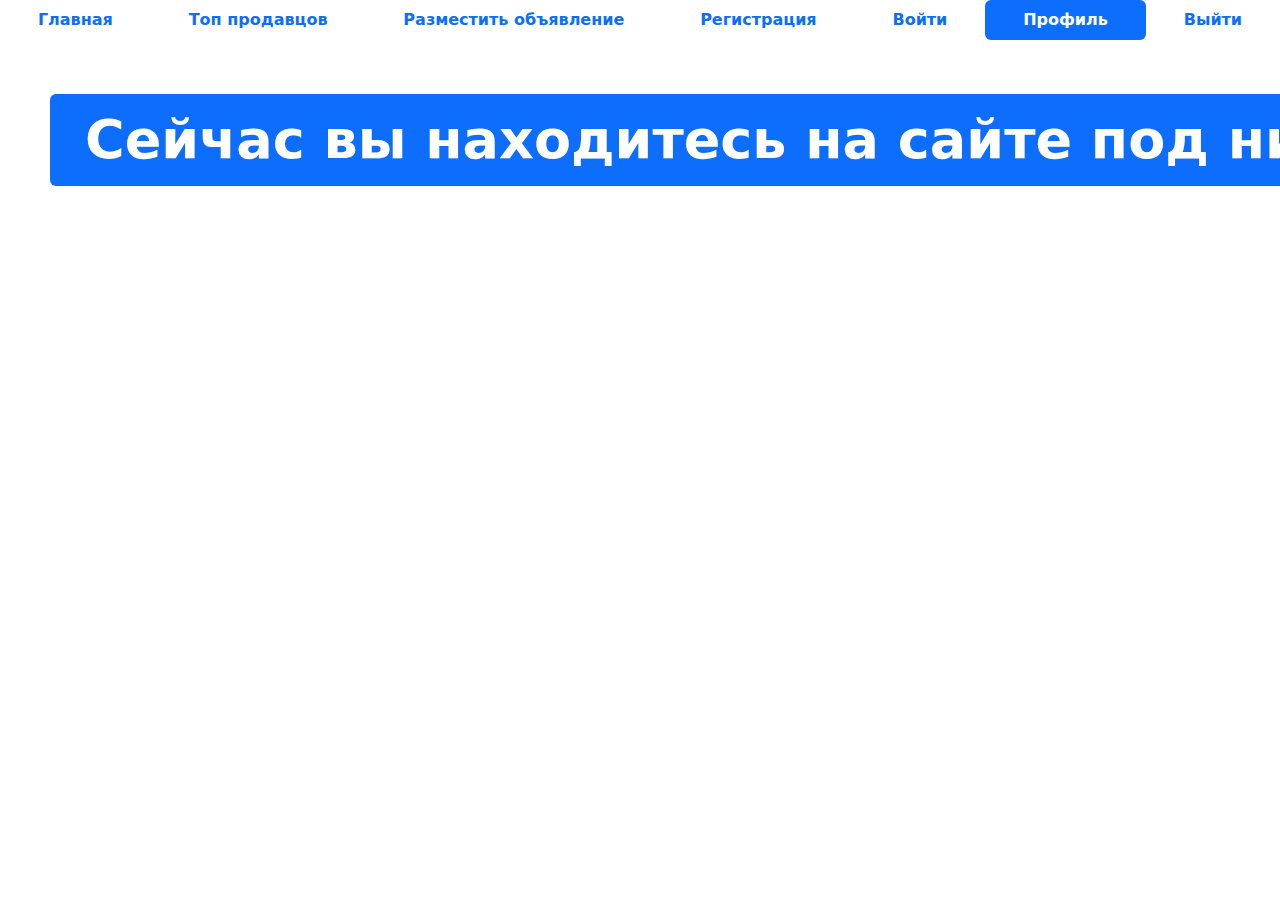
<file: Доп. материалы/profile.html>
<!DOCTYPE html>
<html lang="en">

<head>
  <meta charset="UTF-8">
  <meta http-equiv="X-UA-Compatible" content="IE=edge">
  <meta name="viewport" content="width=device-width, initial-scale=1.0">
  <link rel="shortcut icon" href="img/favicon.ico" type="image/x-icon">
  <link href="css/bootstrap.min.css" rel="stylesheet">
  <link rel="stylesheet" href="css/fontello.css">
  <title>Profile</title>
</head>

<body>
  <ul class="nav nav-pills sticky-top bg-white nav-fill">
    <li class="nav-item">
      <a class="nav-link" href="index.html">
        <span style="font-weight: bold;">Главная</span>
      </a>
    </li>
    <li class="nav-item">
      <a class="nav-link" href="top-sellers.html"><span style="font-weight: bold;">Топ продавцов</span>
      </a>
    </li>
    <li class="nav-item">
      <a class="nav-link" href="advertisement-post.html">
        <span style="font-weight: bold;">Разместить объявление</span>
      </a>
    </li>
    <li class="nav-item">
      <a class="nav-link" href="register.html">
        <span style="font-weight: bold;">Регистрация</span>
      </a>
    </li>
    <li class="nav-item">
      <a class="nav-link" href="login.html">
        <span style="font-weight: bold;">Войти</span>
      </a>
    </li>
    <li class="nav-item">
      <a class="nav-link active" aria-current="page" href="profile.html">
        <span style="font-weight: bold;">Профиль</span>
      </a>
    </li>
    <li class="nav-item">
      <a class="nav-link" href="#">
        <span style="font-weight: bold;">Выйти</span>
      </a>
    </li>
  </ul>
<div class="col" style="margin: 50px;">
  <div class="display-2">
    <span class="badge bg-primary">Сейчас вы находитесь на сайте под ником "username".</span>
  </div>
</div>
<script src="js/bootstrap.bundle.min.js"></script>
</body>
</html>
</file>
<file: styles.css>
h1 {
    color: red;
    background: gray;
}
h2 {
    color: green;
    background: yellow;
}

.paragraph-1 {
    color: blue;
    background-color: aqua;
    font-size: 32pt;
    font-family: 'Times New Roman', Times, serif;
}

.paragraph-2 {
    border: 10px solid yellow;
    border-radius: 5px;
    font-size: 24pt;
    margin-bottom: 60px;
    padding-bottom: 60px;
    padding-left: 20px;
}

.paragraph-3 {
    font-weight: bold;
    font-size: 22px;
    font-family: Courier New;
}

.paragraph-4 {
    font-style: italic;
    font-size: 24px;
    text-align: center;
    text-shadow:  5px 5px green; 
    font-family: Courier New;
}
</file>
<file: Доп. материалы/css/fontello.css>
@font-face {
  font-family: 'fontello';
  src: url('../font/fontello.eot?42172333');
  src: url('../font/fontello.eot?42172333#iefix') format('embedded-opentype'),
       url('../font/fontello.woff2?42172333') format('woff2'),
       url('../font/fontello.woff?42172333') format('woff'),
       url('../font/fontello.ttf?42172333') format('truetype'),
       url('../font/fontello.svg?42172333#fontello') format('svg');
  font-weight: normal;
  font-style: normal;
}
/* Chrome hack: SVG is rendered more smooth in Windozze. 100% magic, uncomment if you need it. */
/* Note, that will break hinting! In other OS-es font will be not as sharp as it could be */
/*
@media screen and (-webkit-min-device-pixel-ratio:0) {
  @font-face {
    font-family: 'fontello';
    src: url('../font/fontello.svg?42172333#fontello') format('svg');
  }
}
*/
 
 [class^="icon-"]:before, [class*=" icon-"]:before {
  font-family: "fontello";
  font-style: normal;
  font-weight: normal;
  speak: never;
 
  display: inline-block;
  text-decoration: inherit;
  width: 1em;
  margin-right: .2em;
  text-align: center;
  /* opacity: .8; */
 
  /* For safety - reset parent styles, that can break glyph codes*/
  font-variant: normal;
  text-transform: none;
 
  /* fix buttons height, for twitter bootstrap */
  line-height: 1em;
 
  /* Animation center compensation - margins should be symmetric */
  /* remove if not needed */
  margin-left: .2em;
 
  /* you can be more comfortable with increased icons size */
  /* font-size: 120%; */
 
  /* Font smoothing. That was taken from TWBS */
  -webkit-font-smoothing: antialiased;
  -moz-osx-font-smoothing: grayscale;
 
  /* Uncomment for 3D effect */
  /* text-shadow: 1px 1px 1px rgba(127, 127, 127, 0.3); */
}
 
.icon-phone:before { content: '\e800'; } /* '' */
.icon-location:before { content: '\e801'; } /* '' */
.icon-heart:before { content: '\e802'; } /* '' */
.icon-upload-cloud-outline:before { content: '\e803'; } /* '' */
.icon-chart-bar:before { content: '\e804'; } /* '' */
.icon-help:before { content: '\e805'; } /* '' */
.icon-thumbs-up:before { content: '\e806'; } /* '' */
.icon-group:before { content: '\e807'; } /* '' */
.icon-down-open:before { content: '\e808'; } /* '' */
.icon-left-open:before { content: '\e809'; } /* '' */
.icon-right-open:before { content: '\e80a'; } /* '' */
.icon-up-open:before { content: '\e80b'; } /* '' */
.icon-down-dir:before { content: '\e80c'; } /* '' */
.icon-up-dir:before { content: '\e80d'; } /* '' */
.icon-left-dir:before { content: '\e80e'; } /* '' */
.icon-right-dir:before { content: '\e80f'; } /* '' */
.icon-twitter:before { content: '\f099'; } /* '' */
.icon-facebook:before { content: '\f09a'; } /* '' */
.icon-github-circled:before { content: '\f09b'; } /* '' */
.icon-list-numbered:before { content: '\f0cb'; } /* '' */
.icon-mail-alt:before { content: '\f0e0'; } /* '' */
.icon-mobile:before { content: '\f10b'; } /* '' */
.icon-code:before { content: '\f121'; } /* '' */
.icon-rouble:before { content: '\f158'; } /* '' */
.icon-youtube-play:before { content: '\f16a'; } /* '' */
.icon-instagram:before { content: '\f16d'; } /* '' */
.icon-vkontakte:before { content: '\f189'; } /* '' */
.icon-file-video:before { content: '\f1c8'; } /* '' */
.icon-paper-plane:before { content: '\f1d8'; } /* '' */
.icon-chart-line:before { content: '\f201'; } /* '' */
</file>
